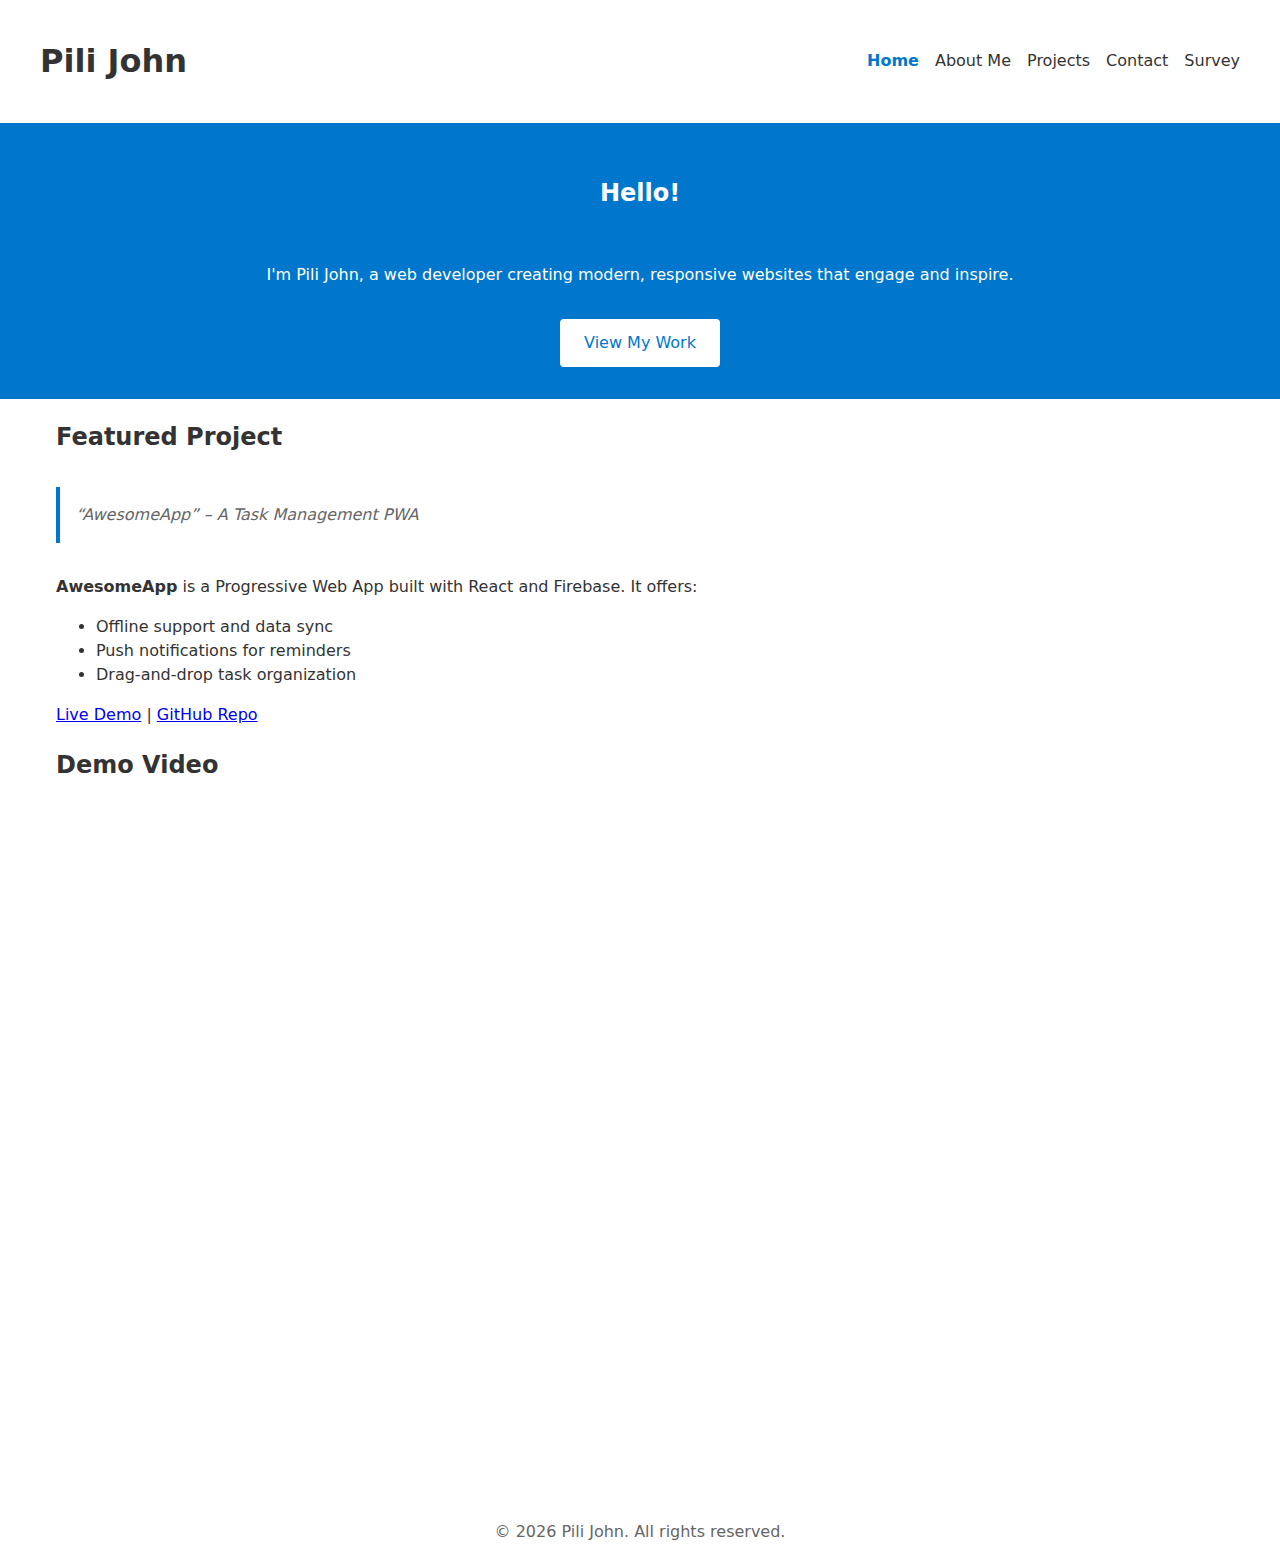
<file: index.html>
<!DOCTYPE html>
<html lang="en">
<head>
  <meta charset="UTF-8" />
  <meta name="viewport" content="width=device-width, initial-scale=1.0" />
  <title>Pili John – Home</title>
  <meta name="description" content="Welcome to Pili John's portfolio homepage." />
  <meta name="keywords" content="portfolio, web developer, Pili John" />
  <meta name="author" content="Pili John" />
  <!-- Responsive CSS -->
  <style>
    :root {
      --max-width: 1200px;
      --spacing: 1rem;
      --color-bg: #ffffff;
      --color-primary: #0077cc;
      --color-muted: #666666;
    }

    *, *::before, *::after {
      box-sizing: border-box;
    }

    body {
      margin: 0;
      font-family: system-ui, sans-serif;
      line-height: 1.5;
      background: var(--color-bg);
      color: #333;
    }

    .container {
      width: 100%;
      max-width: var(--max-width);
      padding: 0 var(--spacing);
      margin: 0 auto;
    }

    header .flex {
      display: flex;
      align-items: center;
      justify-content: space-between;
      padding: var(--spacing) 0;
      position: relative;
    }

    /* Hamburger button */
    .hamburger {
      display: block;
      background: none;
      border: none;
      font-size: 1.5rem;
      cursor: pointer;
    }

    nav.horizontal {
      display: none;
      flex-direction: column;
      gap: var(--spacing);
      background: var(--color-bg);
      position: absolute;
      top: 100%;
      right: var(--spacing);
      width: calc(100% - 2 * var(--spacing));
      box-shadow: 0 2px 8px rgba(0,0,0,0.1);
      padding: var(--spacing);
    }

    nav.horizontal.show {
      display: flex;
    }

    nav.horizontal a {
      text-decoration: none;
      color: inherit;
      padding: 0.5rem 0;
    }

    nav.horizontal a.active {
      font-weight: bold;
      color: var(--color-primary);
    }

    /* Hero Section */
    #hero {
      background: var(--color-primary);
      color: #fff;
      padding: 2rem 0;
    }

    #hero .hero-content {
      display: flex;
      flex-direction: column;
      align-items: center;
      text-align: center;
      gap: var(--spacing);
    }

    #hero .btn {
      display: inline-block;
      background: #fff;
      color: var(--color-primary);
      text-decoration: none;
      padding: 0.75rem 1.5rem;
      border-radius: 0.25rem;
    }

    /* Featured Project */
    #featured-project figure {
      margin: 2rem 0;
      padding: 1rem;
      background: var(--color-bg);
      border-left: 4px solid var(--color-primary);
    }

    #featured-project figcaption {
      font-style: italic;
      color: var(--color-muted);
    }

    /* Video Demo */
    .video-wrapper {
      position: relative;
      width: 100%;
      padding-top: 56.25%;
      overflow: hidden;
      margin: 2rem 0;
    }

    .video-wrapper iframe {
      position: absolute;
      top: 0;
      left: 0;
      width: 100%;
      height: 100%;
      border: 0;
    }

    /* Footer */
    footer {
      background: var(--color-bg);
      padding: var(--spacing) 0;
      text-align: center;
    }

    footer p {
      margin: 0;
      color: var(--color-muted);
    }

    /* Media Queries */
    @media (min-width: 768px) {
      .hamburger {
        display: none;
      }
      nav.horizontal {
        display: flex;
        position: static;
        flex-direction: row;
        box-shadow: none;
        width: auto;
        padding: 0;
      }
    }
  </style>
</head>
<body>
  <!-- Header + Nav -->
  <header>
    <div class="container flex">
      <h1>Pili John</h1>
      <button class="hamburger" aria-label="Toggle navigation" onclick="toggleNav()">☰</button>
      <nav class="horizontal" id="nav-menu">
        <a href="index.html" class="active">Home</a>
        <a href="about.html">About Me</a>
        <a href="projects.html">Projects</a>
        <a href="contact.html">Contact</a>
        <a href="survey.html">Survey</a>
      </nav>
    </div>
  </header>

  <main>
    <!-- Hero Section -->
    <section id="hero">
      <div class="hero-content container">
        <h2 id="greeting">Hello!</h2>
        <p>I'm Pili John, a web developer creating modern, responsive websites that engage and inspire.</p>
        <a href="projects.html" class="btn">View My Work</a>
      </div>
    </section>

    <!-- Featured Project (no image) -->
    <section id="featured-project" class="container">
      <h2>Featured Project</h2>
      <figure>
        <figcaption>“AwesomeApp” – A Task Management PWA</figcaption>
      </figure>
      <p><strong>AwesomeApp</strong> is a Progressive Web App built with React and Firebase. It offers:</p>
      <ul>
        <li>Offline support and data sync</li>
        <li>Push notifications for reminders</li>
        <li>Drag-and-drop task organization</li>
      </ul>
      <p>
        <a href="https://pilijohn.github.io/portfolio/" target="_blank">Live Demo</a> |
        <a href="https://github.com/pilijohn/portfolio" target="_blank">GitHub Repo</a>
      </p>
    </section>

    <!-- Demo Video -->
    <section id="video-demo" class="container">
      <h2>Demo Video</h2>
      <div class="video-wrapper">
        <iframe
          src="https://www.youtube.com/embed/VIDEO_ID"
          title="AwesomeApp Demo"
          allowfullscreen>
        </iframe>
      </div>
    </section>
  </main>

  <!-- Footer -->
  <footer>
    <div class="container">
      <p>&copy; <span id="year"></span> Pili John. All rights reserved.</p>
    </div>
  </footer>

  <script>
    function toggleNav() {
      const nav = document.getElementById('nav-menu');
      nav.classList.toggle('show');
    }
    // Auto-update copyright year
    document.getElementById('year').textContent = new Date().getFullYear();
  </script>
</body>
</html>
</file>
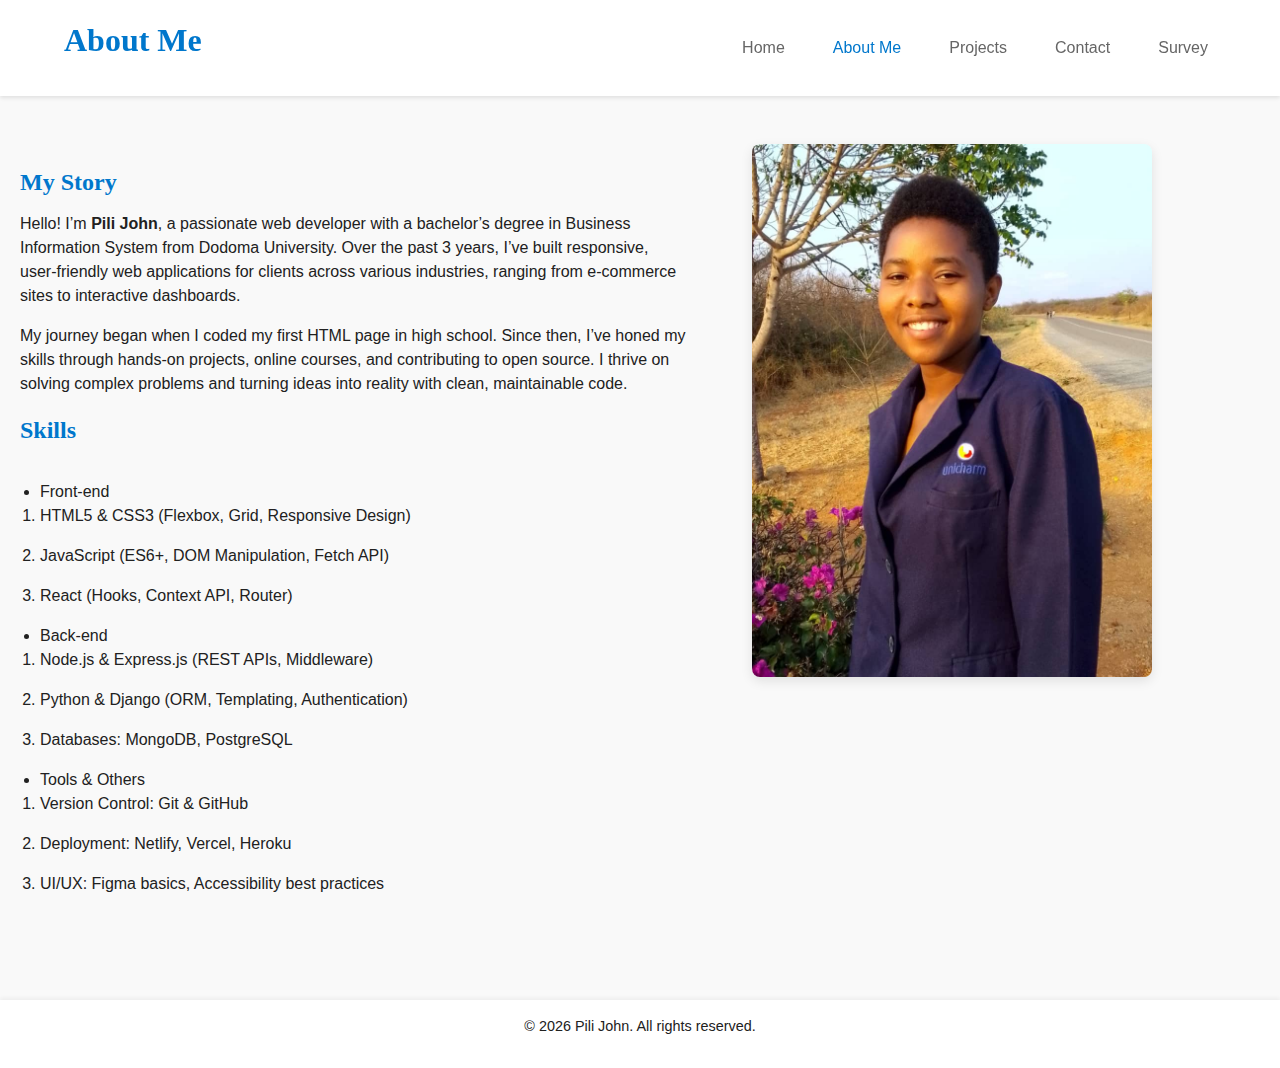
<file: about.html>
<!DOCTYPE html>
<html lang="en">
<head>
  <meta charset="UTF-8" />
  <meta name="viewport" content="width=device-width, initial-scale=1.0" />
  <title>Pili John – About Me</title>
  <meta name="description" content="Learn more about Pili John: background, education, skills, and experience." />
  <meta name="keywords" content="Pili John, about, skills, background, web developer" />
  <meta name="author" content="Pili John" />
  <link rel="stylesheet" href="css/styles.css" />
  <link rel="stylesheet" href="css/print.css" media="print" />
</head>
<body>
  <header>
    <div class="container flex" style="align-items:center; justify-content:space-between;">
      <h1>About Me</h1>
      <nav class="horizontal">
        <a href="index.html">Home</a>
        <a href="about.html" class="active">About Me</a>
        <a href="projects.html">Projects</a>
        <a href="contact.html">Contact</a>
        <a href="survey.html">Survey</a>
      </nav>
    </div>
  </header>

  <main class="container about-container">
    <!-- Text Column -->
    <div class="about-text" style="padding: 20px">
      <section aria-labelledby="story-heading">
        <h2 id="story-heading">My Story</h2>
        <p>
          Hello! I’m <strong>Pili John</strong>, a passionate web developer with a bachelor’s degree in Business Information System from Dodoma University.
          Over the past 3 years, I’ve built responsive, user‑friendly web applications for clients across various industries,
          ranging from e‑commerce sites to interactive dashboards.
        </p>
        <p>
          My journey began when I coded my first HTML page in high school. Since then, I’ve honed my skills through
          hands‑on projects, online courses, and contributing to open source. I thrive on solving complex problems
          and turning ideas into reality with clean, maintainable code.
        </p>
      </section>

      <section aria-labelledby="skills-heading">
        <h2 id="skills-heading">Skills</h2>
        <ul  style="padding: 20px">
          <li>Front‑end
            <ol>
              <li>HTML5 &amp; CSS3 (Flexbox, Grid, Responsive Design)</li>
              <li>JavaScript (ES6+, DOM Manipulation, Fetch API)</li>
              <li>React (Hooks, Context API, Router)</li>
            </ol>
          </li>
          <li>Back‑end
            <ol>
              <li>Node.js & Express.js (REST APIs, Middleware)</li>
              <li>Python & Django (ORM, Templating, Authentication)</li>
              <li>Databases: MongoDB, PostgreSQL</li>
            </ol>
          </li>
          <li>Tools & Others
            <ol>
              <li>Version Control: Git & GitHub</li>
              <li>Deployment: Netlify, Vercel, Heroku</li>
              <li>UI/UX: Figma basics, Accessibility best practices</li>
            </ol>
          </li>
        </ul>
      </section>
    </div>

    <!-- Image Column -->
    <div class="about-image">
      <img src="images/IMG-20240829-WA0042.jpg" style="width: 400px;" alt="Photo of Pili John" />
    </div>
  </main>

  <footer>
    <div class="container" style="text-align:center;">
      <p>&copy; <span id="year-about"></span> Pili John. All rights reserved.</p>
    </div>
  </footer>

  <script src="js/main.js"></script>
</body>
</html>
</file>
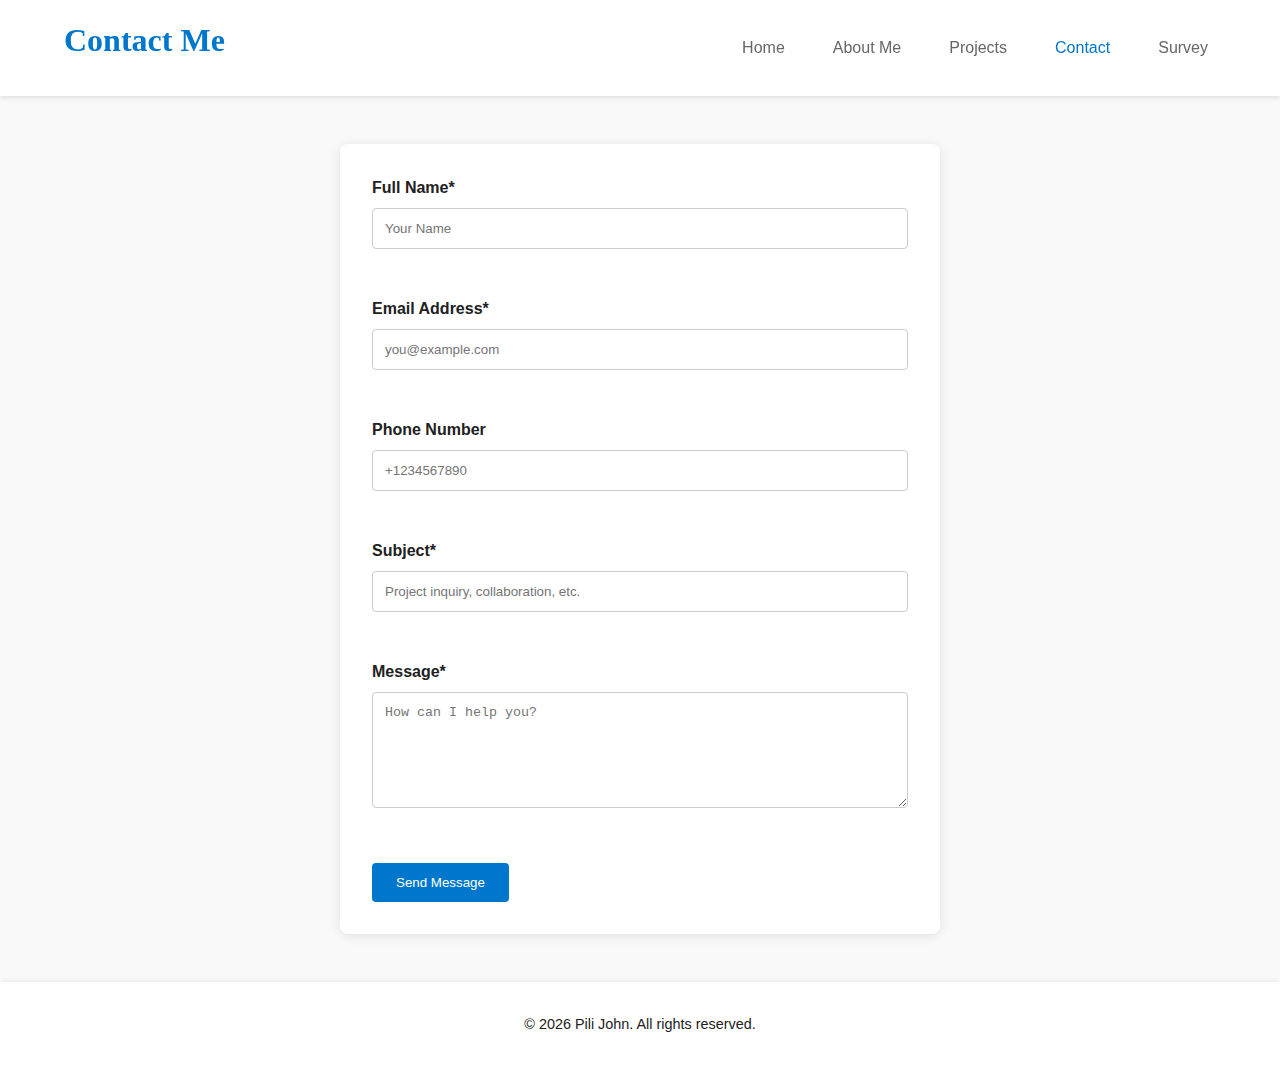
<file: contact.html>
<!DOCTYPE html>
<html lang="en">
<head>
  <meta charset="UTF-8" />
  <meta name="viewport" content="width=device-width, initial-scale=1.0" />
  <title>Pili John – Contact</title>
  <meta name="description" content="Get in touch with Pili John for project inquiries, collaborations, or just a hello." />
  <meta name="keywords" content="contact, Pili John, web developer, email, phone" />
  <meta name="author" content="Pili John" />
  
  <!-- Global Styles -->
  <link rel="stylesheet" href="css/styles.css" />
  <link rel="stylesheet" href="css/print.css" media="print" />
  
  <!-- Page‑specific (justified) -->
  <style>
    /* Centered, card‑style contact form */
    #contactForm {
      max-width: 600px;
      margin: 3rem auto;
      padding: 2rem;
      background: #fff;
      border-radius: 8px;
      box-shadow: 0 2px 12px rgba(0,0,0,0.1);
      display: grid;
      gap: 1.5rem;
    }
    /* Label styling for clarity */
    #contactForm label {
      font-weight: 600;
    }
    /* Input & textarea focus state */
    #contactForm input:focus,
    #contactForm textarea:focus {
      border-color: var(--color-primary);
      outline: none;
      box-shadow: 0 0 0 3px rgba(0, 119, 204, 0.2);
    }
    /* Submit button tweaks */
    #contactForm button {
      justify-self: start;
    }
  </style>
</head>
<body>
  <header>
    <div class="container flex" style="justify-content: space-between; align-items: center;">
      <h1>Contact Me</h1>
      <nav class="horizontal">
        <a href="index.html">Home</a>
        <a href="about.html">About Me</a>
        <a href="projects.html">Projects</a>
        <a href="contact.html" class="active">Contact</a>
        <a href="survey.html">Survey</a>
      </nav>
    </div>
  </header>

  <main>
    <form id="contactForm" action="mailto:you@example.com" method="post" enctype="text/plain" novalidate>
      <!-- Name -->
      <div>
        <label for="name">Full Name<span aria-hidden="true" style="color:var(--accent-color)">*</span></label>
        <input type="text" id="name" name="name" placeholder="Your Name" required />
      </div>

      <!-- Email -->
      <div>
        <label for="email">Email Address<span aria-hidden="true" style="color:var(--accent-color)">*</span></label>
        <input type="email" id="email" name="email" placeholder="you@example.com" required />
      </div>

      <!-- Phone -->
      <div>
        <label for="phone">Phone Number</label>
        <input type="tel" id="phone" name="phone" placeholder="+1234567890" pattern="^\+?\d{7,15}$" />
      </div>

      <!-- Subject -->
      <div>
        <label for="subject">Subject<span aria-hidden="true" style="color:var(--accent-color)">*</span></label>
        <input type="text" id="subject" name="subject" placeholder="Project inquiry, collaboration, etc." required />
      </div>

      <!-- Message -->
      <div>
        <label for="message">Message<span aria-hidden="true" style="color:var(--accent-color)">*</span></label>
        <textarea id="message" name="message" rows="6" placeholder="How can I help you?" required></textarea>
      </div>

      <!-- Submit -->
      <button type="submit" class="btn">Send Message</button>
    </form>
  </main>

  <footer>
    <div class="container" style="text-align: center; padding: 1rem 0;">
      <p>&copy; <span id="year-contact"></span> Pili John. All rights reserved.</p>
    </div>
  </footer>

  <script src="js/main.js"></script>
</body>
</html>
</file>
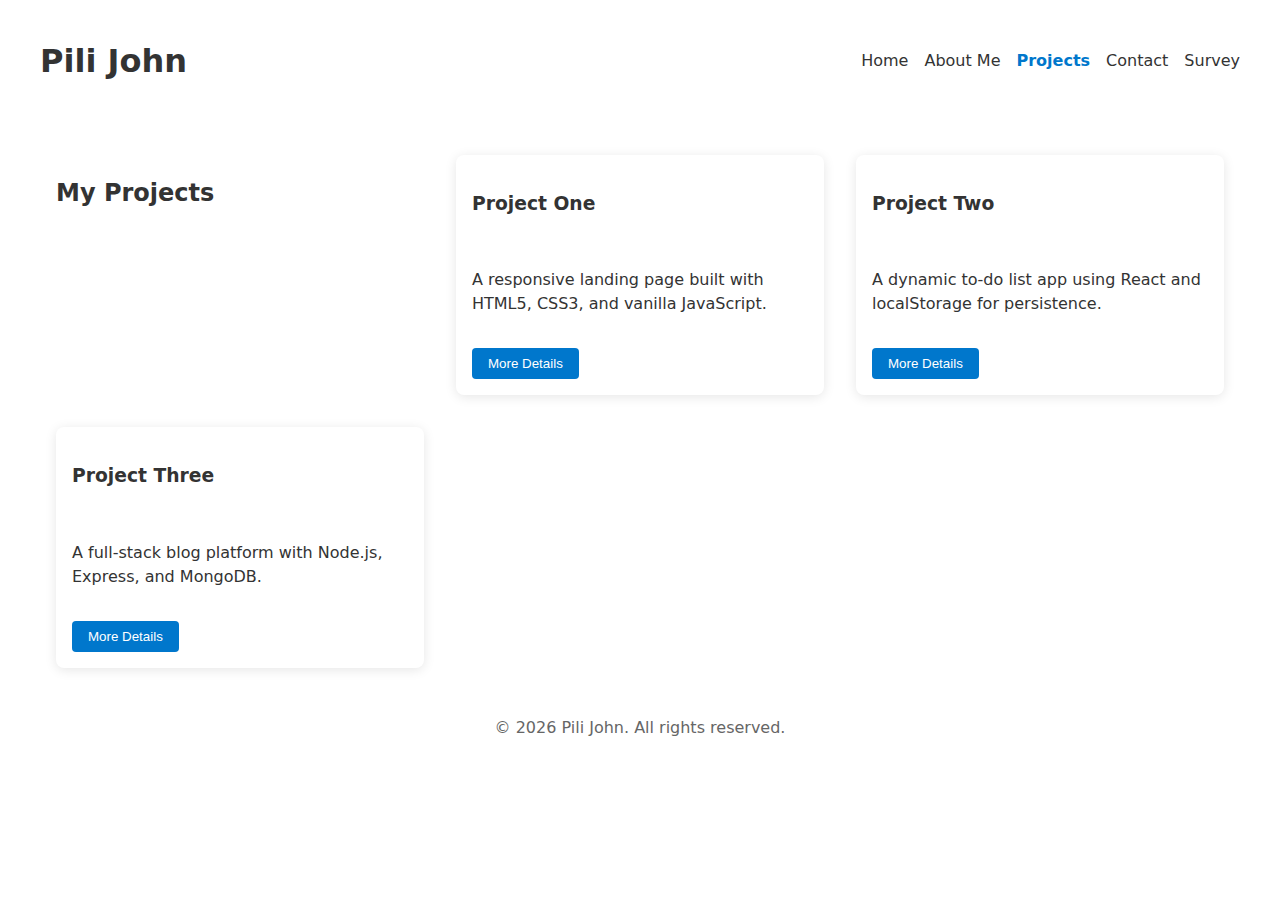
<file: projects.html>
<!DOCTYPE html>
<html lang="en">
<head>
  <meta charset="UTF-8" />
  <meta name="viewport" content="width=device-width, initial-scale=1.0" />
  <title>Pili John – Projects</title>
  <meta name="description" content="A showcase of Pili John's web development projects." />
  <meta name="keywords" content="Pili John, web development, portfolio, projects" />
  <meta name="author" content="Pili John" />
  <style>
    /* Variables */
    :root {
      --max-width: 1200px;
      --spacing: 1rem;
      --color-bg: #ffffff;
      --color-primary: #0077cc;
      --color-muted: #666666;
    }
    *, *::before, *::after { box-sizing: border-box; }
    body {
      margin: 0;
      font-family: system-ui, sans-serif;
      line-height: 1.5;
      background: var(--color-bg);
      color: #333;
    }
    .container {
      width: 100%;
      max-width: var(--max-width);
      padding: 0 var(--spacing);
      margin: 0 auto;
    }
    header .flex {
      display: flex;
      align-items: center;
      justify-content: space-between;
      padding: var(--spacing) 0;
      position: relative;
    }
    .hamburger {
      display: block;
      background: none;
      border: none;
      font-size: 1.5rem;
      cursor: pointer;
    }
    nav.horizontal {
      display: none;
      flex-direction: column;
      gap: var(--spacing);
      background: var(--color-bg);
      position: absolute;
      top: 100%;
      right: var(--spacing);
      width: calc(100% - 2 * var(--spacing));
      box-shadow: 0 2px 8px rgba(0,0,0,0.1);
      padding: var(--spacing);
    }
    nav.horizontal.show { display: flex; }
    nav.horizontal a {
      text-decoration: none;
      color: inherit;
      padding: 0.5rem 0;
    }
    nav.horizontal a.active {
      font-weight: bold;
      color: var(--color-primary);
    }
    /* Projects Grid */
    .projects-grid {
      display: grid;
      grid-template-columns: 1fr;
      gap: 2rem;
      padding: 2rem 0;
    }
    .project-card {
      background: #fff;
      border-radius: 8px;
      box-shadow: 0 2px 12px rgba(0,0,0,0.1);
      padding: var(--spacing);
      display: flex;
      flex-direction: column;
      gap: var(--spacing);
    }
    .btn {
      background: var(--color-primary);
      color: #fff;
      border: none;
      padding: 0.5rem 1rem;
      border-radius: 4px;
      cursor: pointer;
      align-self: start;
    }
    .project-details {
      display: none;
      margin-top: var(--spacing);
      color: #555;
    }
    .project-details.show {
      display: block;
    }
    @media (min-width: 768px) {
      .hamburger { display: none; }
      nav.horizontal {
        display: flex;
        position: static;
        flex-direction: row;
        box-shadow: none;
        width: auto;
        padding: 0;
      }
      .projects-grid {
        grid-template-columns: repeat(2, 1fr);
      }
    }
    @media (min-width: 1024px) {
      .projects-grid {
        grid-template-columns: repeat(3, 1fr);
      }
    }
    footer {
      background: var(--color-bg);
      padding: var(--spacing) 0;
      text-align: center;
    }
    footer p { margin: 0; color: var(--color-muted); }
  </style>
</head>
<body>
  <header>
    <div class="container flex">
      <h1>Pili John</h1>
      <button class="hamburger" aria-label="Toggle navigation" onclick="toggleNav()">☰</button>
      <nav class="horizontal" id="nav-menu">
        <a href="index.html">Home</a>
        <a href="about.html">About Me</a>
        <a href="projects.html" class="active">Projects</a>
        <a href="contact.html">Contact</a>
        <a href="survey.html">Survey</a>
      </nav>
    </div>
  </header>

  <main class="container">
    <section aria-labelledby="projects-heading" class="projects-grid">
      <h2 id="projects-heading">My Projects</h2>

      <!-- Project Card 1 -->
      <article class="project-card" tabindex="0">
        <h3>Project One</h3>
        <p class="project-summary">A responsive landing page built with HTML5, CSS3, and vanilla JavaScript.</p>
        <button class="toggle-details btn">More Details</button>
        <div class="project-details">
          <p>This project features a mobile‑first design, custom CSS animations, and form validation logic. View the code on <a href="https://github.com/pilijohn/portfolio" target="_blank">GitHub</a> or see the live demo <a href="https://pilijohn.github.io/portfolio/" target="_blank">here</a>.</p>
        </div>
      </article>

      <!-- Project Card 2 -->
      <article class="project-card" tabindex="0">
        <h3>Project Two</h3>
        <p class="project-summary">A dynamic to‑do list app using React and localStorage for persistence.</p>
        <button class="toggle-details btn">More Details</button>
        <div class="project-details">
          <p>Built with React Hooks, this app allows users to add, edit, and delete tasks. Tasks are saved in the browser’s localStorage so data persists across sessions. Source code is on <a href="https://github.com/pilijohn/todo-app" target="_blank">GitHub</a>.</p>
        </div>
      </article>

      <!-- Project Card 3 -->
      <article class="project-card" tabindex="0">
        <h3>Project Three</h3>
        <p class="project-summary">A full‑stack blog platform with Node.js, Express, and MongoDB.</p>
        <button class="toggle-details btn">More Details</button>
        <div class="project-details">
          <p>Features include user authentication, CRUD for posts, and a rich‑text editor. Deployed on Heroku with a live demo available <a href="https://pilijohn-blog.herokuapp.com" target="_blank">here</a>, and source code on <a href="https://github.com/pilijohn/blog-platform" target="_blank">GitHub</a>.</p>
        </div>
      </article>
    </section>
  </main>

  <footer>
    <div class="container">
      <p>&copy; <span id="year-projects"></span> Pili John. All rights reserved.</p>
    </div>
  </footer>

  <script>
    // Nav toggle
    function toggleNav() {
      document.getElementById('nav-menu').classList.toggle('show');
    }
    // Project details toggles
    document.querySelectorAll('.toggle-details').forEach(btn => {
      btn.addEventListener('click', () => {
        const details = btn.nextElementSibling;
        details.classList.toggle('show');
        btn.textContent = details.classList.contains('show') ? 'Hide Details' : 'More Details';
      });
    });
    // Footer year
    document.getElementById('year-projects').textContent = new Date().getFullYear();
  </script>
</body>
</html>
</file>
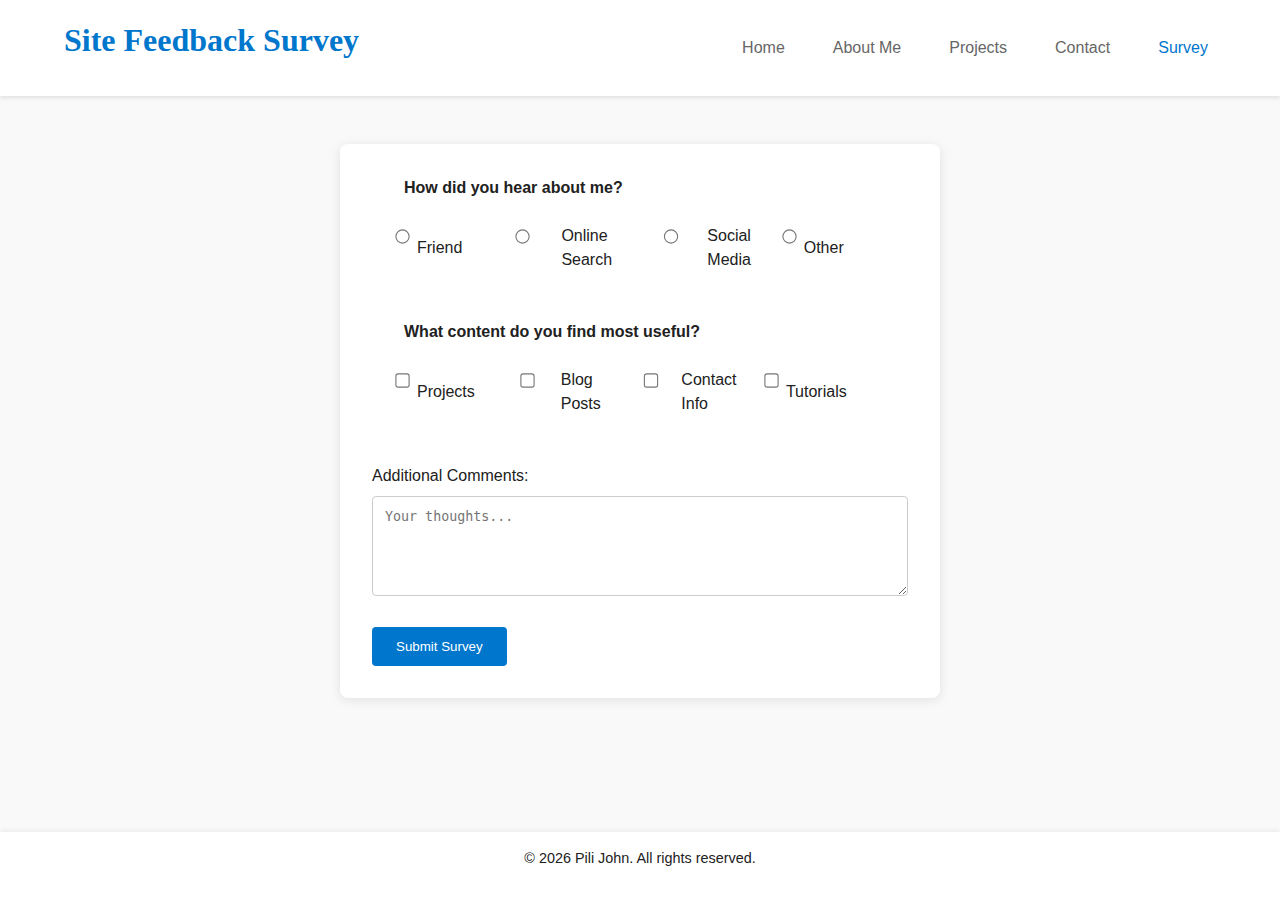
<file: survey.html>
<!DOCTYPE html>
<html lang="en">
<head>
  <meta charset="UTF-8" />
  <meta name="viewport" content="width=device-width, initial-scale=1.0" />
  <title>Pili John – Site Feedback Survey</title>
  <meta name="description" content="Help me improve—please take a moment to fill out this quick feedback survey." />
  <meta name="keywords" content="survey, feedback, Pili John, portfolio" />
  <meta name="author" content="Pili John" />
  
  <!-- Global Styles -->
  <link rel="stylesheet" href="css/styles.css" />
  <link rel="stylesheet" href="css/print.css" media="print" />
  
  <!-- Page‑specific (justified) -->
  <style>
    /* Center the form and give it breathing room */
    #surveyForm {
      max-width: 600px;
      margin: 3rem auto;
      padding: 2rem;
      background: #fff;
      border-radius: 8px;
      box-shadow: 0 2px 12px rgba(0,0,0,0.1);
    }
    /* Space out fieldsets */
    fieldset {
      margin-bottom: 1.5rem;
      border: 1px solid #ddd;
      padding: 1rem 1.5rem;
      border-radius: 6px;
    }
    legend {
      font-weight: bold;
      padding: 0 0.5rem;
    }
    /* Style radio/checkbox labels inline */
    .choice-group label {
      display: inline-flex;
      align-items: center;
      margin-right: 1.5rem;
      cursor: pointer;
    }
    .choice-group input {
      margin-right: 0.5rem;
      transform: scale(1.1);
    }
    /* Comments area */
    #comments {
      resize: vertical;
      min-height: 100px;
    }
  </style>
</head>
<body>
  <header>
    <div class="container flex" style="justify-content: space-between; align-items: center;">
      <h1>Site Feedback Survey</h1>
      <nav class="horizontal">
        <a href="index.html">Home</a>
        <a href="about.html">About Me</a>
        <a href="projects.html">Projects</a>
        <a href="contact.html">Contact</a>
        <a href="survey.html" class="active">Survey</a>
      </nav>
    </div>
  </header>

  <main>
    <form id="surveyForm" action="#" novalidate>
      <!-- Source Fieldset -->
      <fieldset>
        <legend>How did you hear about me?</legend>
        <div class="choice-group" role="radiogroup" aria-labelledby="source-legend">
          <label><input type="radio" name="source" value="friend" required> Friend</label>
          <label><input type="radio" name="source" value="online"> Online Search</label>
          <label><input type="radio" name="source" value="social"> Social Media</label>
          <label><input type="radio" name="source" value="other"> Other</label>
        </div>
      </fieldset>

      <!-- Content Usefulness Fieldset -->
      <fieldset>
        <legend>What content do you find most useful?</legend>
        <div class="choice-group">
          <label><input type="checkbox" name="useful" value="projects"> Projects</label>
          <label><input type="checkbox" name="useful" value="blog"> Blog Posts</label>
          <label><input type="checkbox" name="useful" value="contact"> Contact Info</label>
          <label><input type="checkbox" name="useful" value="tutorials"> Tutorials</label>
        </div>
      </fieldset>

      <!-- Open‑Ended Comments -->
      <label for="comments">Additional Comments:</label>
      <textarea id="comments" name="comments" placeholder="Your thoughts..." required></textarea>

      <!-- Submit -->
      <button type="submit" class="btn">Submit Survey</button>
    </form>
  </main>

  <footer>
    <div class="container" style="text-align: center;">
      <p>&copy; <span id="year-survey"></span> Pili John. All rights reserved.</p>
    </div>
  </footer>

  <script src="js/main.js"></script>
</body>
</html>
</file>
<file: css/print.css>
@media print {
  nav, .no-print, button, input, textarea { display: none !important; }
  body { font-size: 12pt; color: #000; }
  a::after { content: " (" attr(href) ")"; }
}
</file>
<file: css/styles.css>
/*——————————————————————————————————————————————
  1. Variables & Base Reset
——————————————————————————————————————————————*/
:root {
  --color-bg: #f9f9f9;
  --color-foreground: #212121;
  --color-primary: #0077cc;
  --color-accent: #ff6600;
  --color-muted: #666;
  --font-sans: 'Helvetica Neue', Arial, sans-serif;
  --font-heading: 'Georgia', serif;
  --transition: 0.3s ease;
}

*,
*::before,
*::after {
  box-sizing: border-box;
  margin: 0;
  padding: 0;
}

html {
  font-size: 16px;
  scroll-behavior: smooth;
}

body {
  display: flex;
  flex-direction: column;
  min-height: 100vh;
  font-family: var(--font-sans);
  background: var(--color-bg);
  color: var(--color-foreground);
  line-height: 1.5;
}

/*——————————————————————————————————————————————
  2. Typography
——————————————————————————————————————————————*/
h1, h2, h3, h4 {
  font-family: var(--font-heading);
  color: var(--color-primary);
  margin-bottom: 0.5em;
}

p, li, label {
  color: var(--color-foreground);
  margin-bottom: 1em;
}

/*——————————————————————————————————————————————
  3. Layout Helpers
——————————————————————————————————————————————*/
.container {
  width: min(90%, 1200px);
  margin: 0 auto;
}

.flex {
  display: flex;
  gap: 1rem;
}

.grid-3 {
  display: grid;
  grid-template-columns: repeat(auto-fit, minmax(250px, 1fr));
  gap: 1rem;
}

.hidden {
  display: none !important;
}

/*——————————————————————————————————————————————
  4. Header & Navigation
——————————————————————————————————————————————*/
header {
  background: #fff;
  padding: 1rem 0;
  box-shadow: 0 2px 4px rgba(0,0,0,0.1);
  position: sticky;
  top: 0;
  z-index: 100;
}

nav.horizontal {
  display: flex;
  justify-content: center;
  gap: 2rem;
}

nav.horizontal a {
  text-decoration: none;
  color: var(--color-muted);
  font-weight: 500;
  padding: 0.5rem;
  transition: color var(--transition);
}

nav.horizontal a:hover,
nav.horizontal a.active {
  color: var(--color-primary);
}

/*——————————————————————————————————————————————
  5. Hero Section (Home)
——————————————————————————————————————————————*/
#hero {
  background: url('../images/hero-bg.jpg') center/cover no-repeat;
  color: #fff;
  text-align: center;
  padding: 6rem 1rem;
  position: relative;
}

#hero::after {
  content: '';
  position: absolute;
  inset: 0;
  background: rgba(0,0,0,0.4);
}

#hero > * {
  position: relative;
  z-index: 1;
}

#hero h2 {
  font-size: 2.5rem;
  margin-bottom: 0.5rem;
}

#hero p {
  font-size: 1.25rem;
  max-width: 600px;
  margin: 0.5rem auto 2rem;
}

#hero .btn {
  background: var(--color-accent);
  color: #fff;
  text-transform: uppercase;
  letter-spacing: 0.05em;
  transition: transform var(--transition), box-shadow var(--transition);
}

#hero .btn:hover {
  transform: translateY(-3px);
  box-shadow: 0 5px 15px rgba(0,0,0,0.3);
}

/*——————————————————————————————————————————————
  6. About Page (2‑Column Layout)
——————————————————————————————————————————————*/
.about-container {
  display: flex;
  flex-wrap: wrap;
  gap: 2rem;
  margin: 3rem 0;
}

.about-text {
  flex: 2;
}

.about-image {
  flex: 1;
}

.about-image img {
  border-radius: 8px;
  box-shadow: 0 4px 12px rgba(0,0,0,0.1);
}

/*——————————————————————————————————————————————
  7. Projects Page (3‑Column Grid)
——————————————————————————————————————————————*/
.projects-grid {
  margin: 3rem 0;
}

.project-card {
  background: #fff;
  border-radius: 6px;
  overflow: hidden;
  box-shadow: 0 2px 8px rgba(0,0,0,0.1);
  transition: transform var(--transition), box-shadow var(--transition);
}

.project-card:hover {
  transform: translateY(-5px);
  box-shadow: 0 8px 16px rgba(0,0,0,0.2);
}

.project-card img {
  width: 100%;
  display: block;
}

.project-card h3 {
  padding: 1rem;
  margin: 0;
}

.project-summary {
  padding: 0 1rem 1rem;
}

.project-details {
  padding: 0 1rem 1rem;
  font-size: 0.95rem;
  color: var(--color-muted);
}

/*——————————————————————————————————————————————
  8. Forms (Contact & Survey)
——————————————————————————————————————————————*/
form {
  background: #fff;
  padding: 2rem;
  border-radius: 6px;
  box-shadow: 0 2px 8px rgba(0,0,0,0.1);
  margin: 2rem 0;
}

form label {
  display: block;
  margin-bottom: 0.5em;
}

form input,
form select,
form textarea {
  width: 100%;
  padding: 0.75rem;
  border: 1px solid #ccc;
  border-radius: 4px;
  margin-bottom: 1.5rem;
  transition: border-color var(--transition);
}

form input:focus,
form select:focus,
form textarea:focus {
  border-color: var(--color-primary);
  outline: none;
}

form fieldset {
  border: none;
  margin-bottom: 1.5rem;
}

form legend {
  font-weight: bold;
  margin-bottom: 0.5em;
}

form button {
  background: var(--color-primary);
  color: #fff;
  padding: 0.75rem 1.5rem;
  border: none;
  border-radius: 4px;
  cursor: pointer;
  transition: background var(--transition);
}

form button:hover {
  background: var(--color-accent);
}

/*——————————————————————————————————————————————
  9. Embedded Media & Maps
——————————————————————————————————————————————*/
iframe {
  width: 100%;
  max-width: 800px;
  height: 450px;
  border: none;
  border-radius: 6px;
  box-shadow: 0 4px 12px rgba(0,0,0,0.1);
  margin: 2rem auto;
  display: block;
}

img[usemap] {
  display: block;
  margin: 2rem auto;
}

/*——————————————————————————————————————————————
 10. Dark/Light Mode Toggle
——————————————————————————————————————————————*/
body.dark-mode {
  background: var(--color-foreground);
  color: var(--color-bg);
}

body.dark-mode header,
body.dark-mode footer {
  background: #111;
}

body.dark-mode a {
  color: var(--color-accent);
}

/*——————————————————————————————————————————————
 11. Footer
——————————————————————————————————————————————*/
footer {
  margin-top: auto;
  background: #fff;
  padding: 1rem 0;
  text-align: center;
  font-size: 0.9rem;
  box-shadow: 0 -2px 4px rgba(0,0,0,0.05);
}

/*——————————————————————————————————————————————
 12. Print Styles
——————————————————————————————————————————————*/
@media print {
  nav, .btn, button, form, iframe { display: none !important; }
  body { background: #fff; color: #000; }
  a::after { content: " (" attr(href) ")"; }
}

/*——————————————————————————————————————————————
 13. Responsive Breakpoints
——————————————————————————————————————————————*/
@media (max-width: 768px) {
  .about-container { flex-direction: column; }
  #hero { padding: 4rem 1rem; }
  #hero h2 { font-size: 2rem; }
  iframe { height: 300px; }
}
</file>
